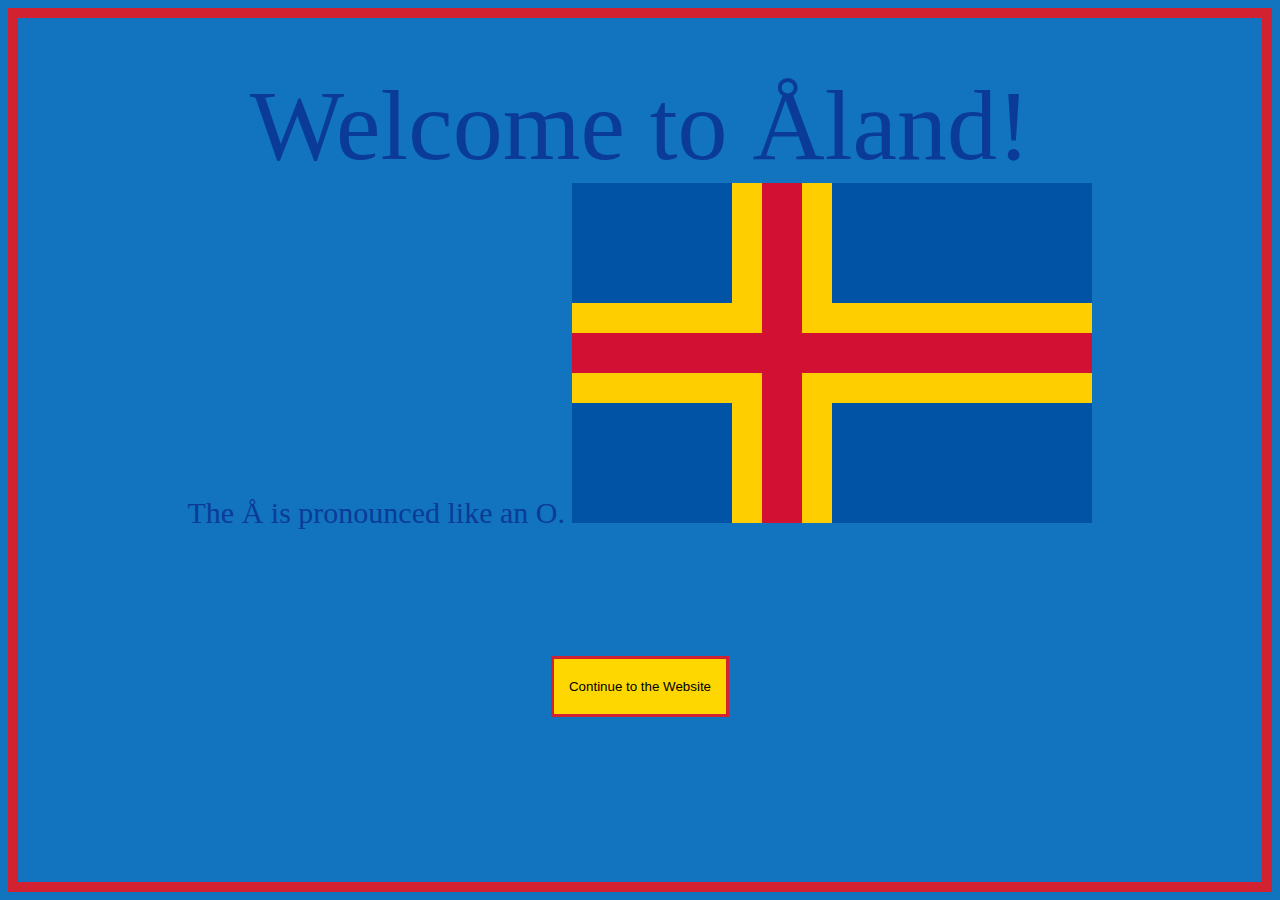
<file: index.html>
<DOCTYPE html> </DOCTYPE>
<html>
<head>
<title>Åland Islands</title>
<meta charset="UTF-8">
<meta name="description" content="School Website">
<meta name="keywords" content="Åland, School, Project">
<meta name="viewport" content="width=device-width initial-scale=1.0">
<link rel=stylesheet href=index.css>
<script src="script.js"> </script>
</head>
<body>
  <!--<div class = topbar>
    <a href:"index"> home </a>
    <a href:"test"> test </a>
    <a href:"test-2"> test2 </a>
  </div> -->
  <div class=welcome>
    <div class=heading> Welcome to Åland!
    
    <span class=heading2> <br> The Å is pronounced like an O. </span>
      
      <img src=flag.svg> </img>
    </div>
    
  </div>
  <br>
  <br>
  <br>
  <br>
  <br>
  <br>
  <br>
  <div class=centertext>
  <button id=0xE class=centertext onclick=buttonToMainPage()> Continue to the Website </button>
  </div>
  </body>


</html>
</file>
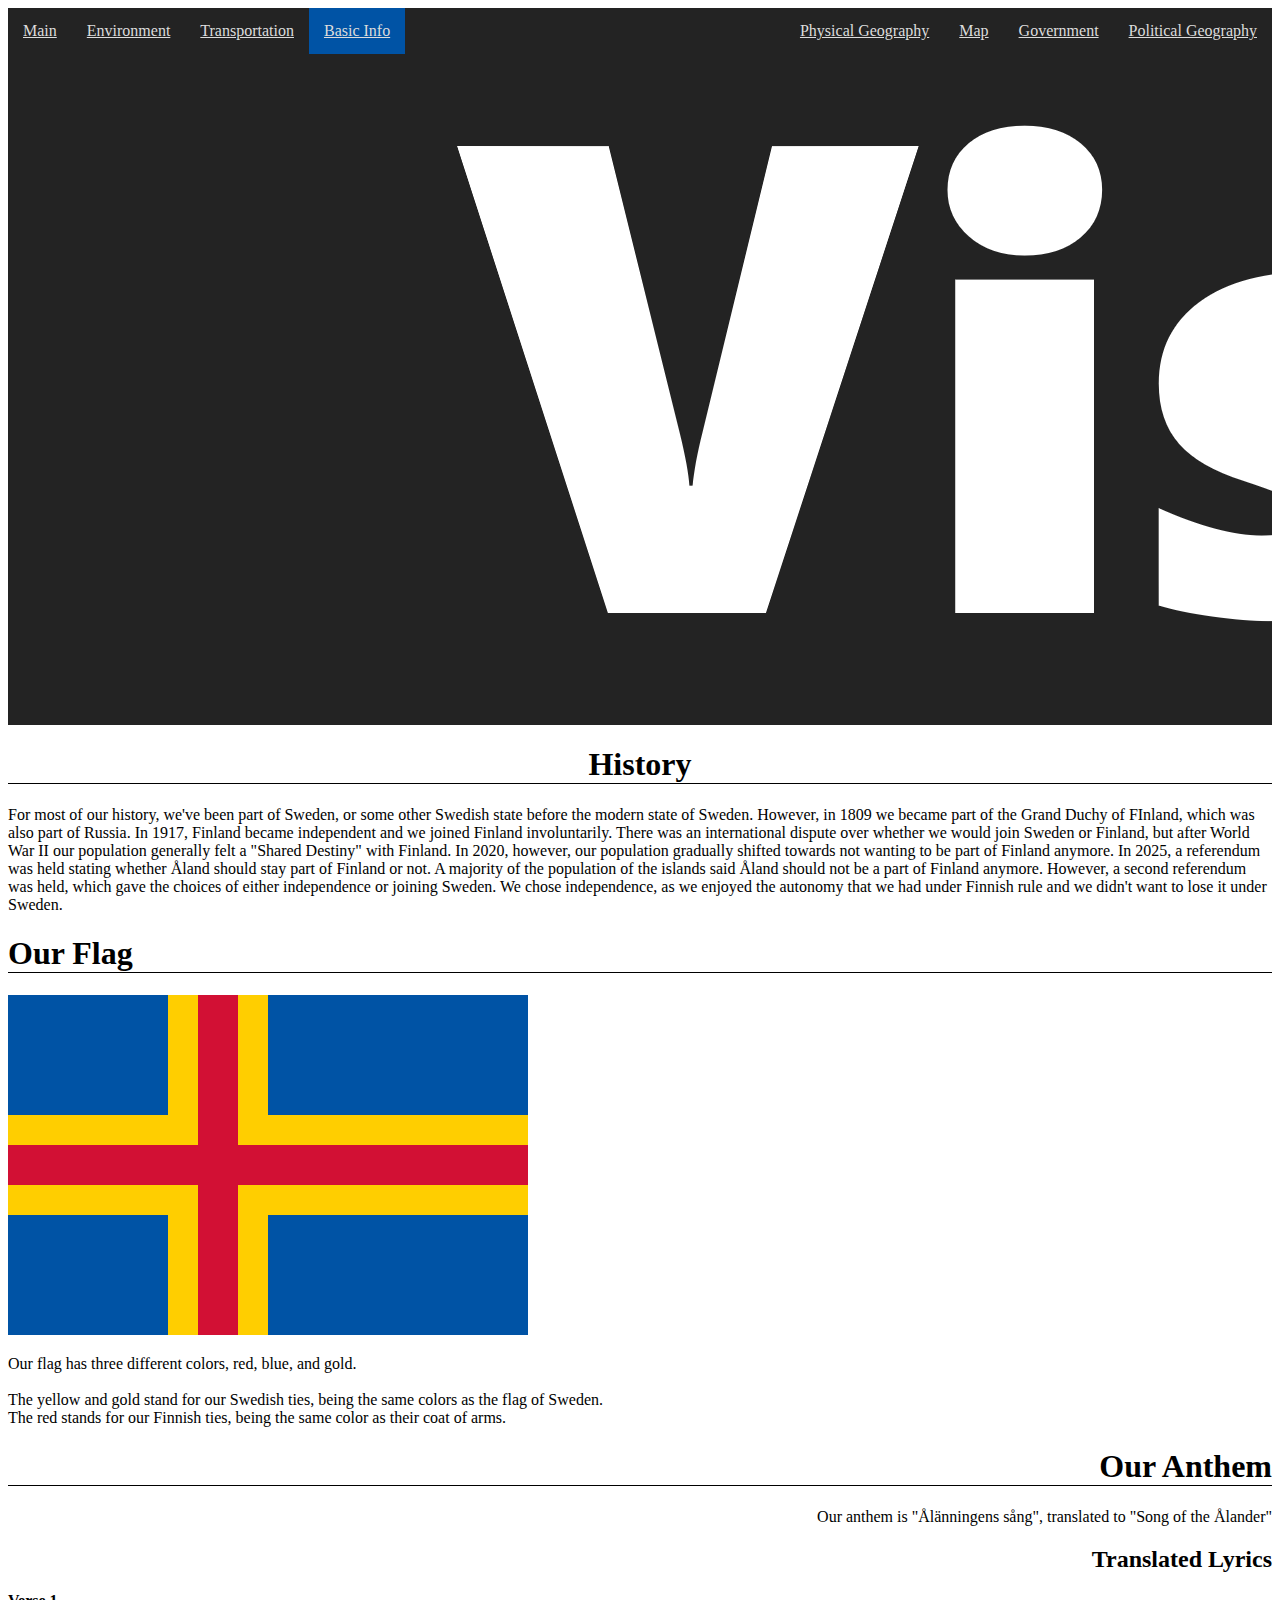
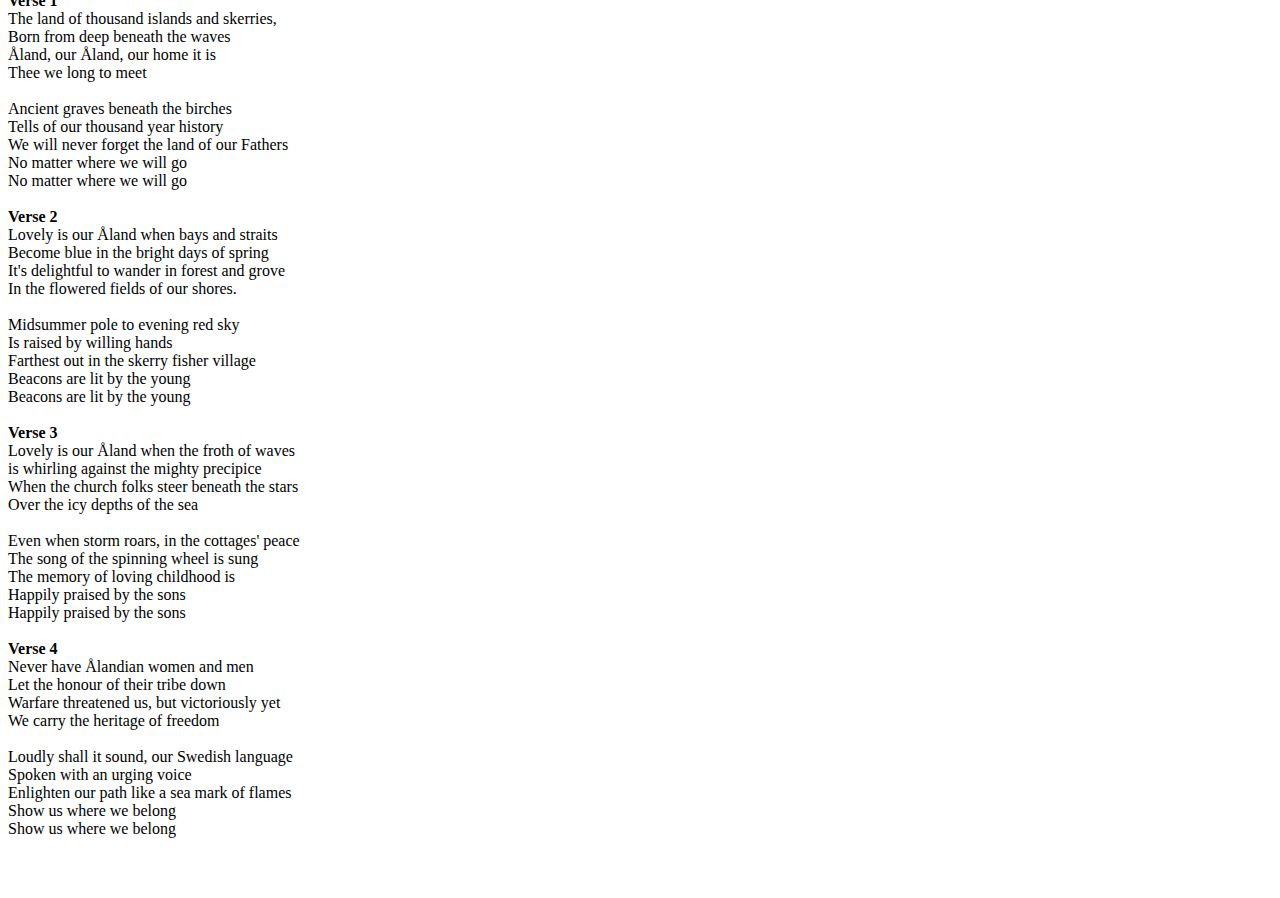
<file: basicinfo.html>
<!DOCTYPE html>
<html>
  <head>
    <title> Basic Information </title>
    <link href=Main.css rel=stylesheet>
    <meta name="description" content="School Website">
  <meta name="keywords" content="Åland, School, Project">
  <meta name="viewport" content="width=device-width initial-scale=1.0">
  <link rel="icon" type="image/vnd.microsoft.icon" href=AlandIcon.png>
  </head>

  <body>
    <div class=topbar>
      <a href=Main.html class="lefttopbar"> Main </a>
      <a href=PolGeography.html class=righttopbar> Political Geography </a>
      <a href=Environment.html class=lefttopbar> Environment </a>
      <a class=lefttopbar href=Transportation.html> Transportation </a>
      <a class=righttopbar href=Government.html> Government </a>
      <a class=righttopbar href=Map.html> Map </a>
      <a class=righttopbar href=PhyGeography.html> Physical Geography </a>
      <a class="lefttopbar active" href=basicinfo.html> Basic Info </a>
      <img src=Aland.png class=centerimage>


    </div>
    
    <div>
      <h1 class="heading3 centertext"> History  </h1>
      <p> For most of our history, we've been part of Sweden, or some other Swedish state before the modern state of Sweden. However, in 1809 we became part of the Grand Duchy of FInland, which was also part of Russia. 
        In 1917, Finland became independent and we joined Finland involuntarily. There was an international dispute over whether we would join Sweden or Finland, but after World War II our population generally felt a "Shared Destiny" with Finland.
        In 2020, however, our population gradually shifted towards not wanting to be part of Finland anymore. In 2025, a referendum was held stating whether Åland should stay part of Finland or not. A majority of the population of the islands said Åland
        should not be a part of Finland anymore. However, a second referendum was held, which gave the choices of either independence or joining Sweden. We chose independence, as we enjoyed the autonomy that we had under Finnish rule and we didn't want to lose it
        under Sweden.  </p>
      <h1 class="heading3"> Our Flag </h1>
      <img class=flag src=flag.svg> </img>
      <p> Our flag has three different colors, red, blue, and gold. <br><br> The yellow and gold stand for our Swedish ties, being the same colors as the flag of Sweden. <br>
      The red stands for our Finnish ties, being the same color as their coat of arms. </p>
      <h1 class="heading3 righttext"> Our Anthem </h1>
      <p class=righttext> Our anthem is "Ålänningens sång", translated to "Song of the Ålander" </p>
      <h2 class=righttext> Translated Lyrics </h2>
      <div class=other> </div>
      <p class=poem>
      <b>
        Verse 1
      </b> <br>
      The land of thousand islands and skerries, <br>
      Born from deep beneath the waves <br>
      Åland, our Åland, our home it is <br>
      Thee we long to meet <br> <br>
      Ancient graves beneath the birches <br>
      Tells of our thousand year history <br>
      We will never forget the land of our Fathers <br>
      No matter where we will go <br>
      No matter where we will go <br>
      <br>
      <b>
          Verse 2
        </b> <br>
        Lovely is our Åland when bays and straits <br>
        Become blue in the bright days of spring <br>
        It's delightful to wander in forest and grove <br>
In the flowered fields of our shores. <br> <br>
Midsummer pole to evening red sky <br>
Is raised by willing hands <br>
Farthest out in the skerry fisher village <br>
Beacons are lit by the young <br>
Beacons are lit by the young <br> <br> <b>
Verse 3</b> <br>
Lovely is our Åland when the froth of waves <br>
is whirling against the mighty precipice <br>
When the church folks steer beneath the stars <br>
Over the icy depths of the sea <br> <br>
Even when storm roars, in the cottages' peace <br>
The song of the spinning wheel is sung <br>
The memory of loving childhood is <br>
Happily praised by the sons <br>
Happily praised by the sons <br> <br>
<b>Verse 4 </b> <br>
Never have Ålandian women and men <br>
Let the honour of their tribe down <br>
Warfare threatened us, but victoriously yet <br>
We carry the heritage of freedom <br> <br>
Loudly shall it sound, our Swedish language <br>
Spoken with an urging voice <br>
Enlighten our path like a sea mark of flames <br>
Show us where we belong <br>
Show us where we belong <br>
      

      </p>

      <br>
      <br>
    </div>
  </body>
</html>
</file>
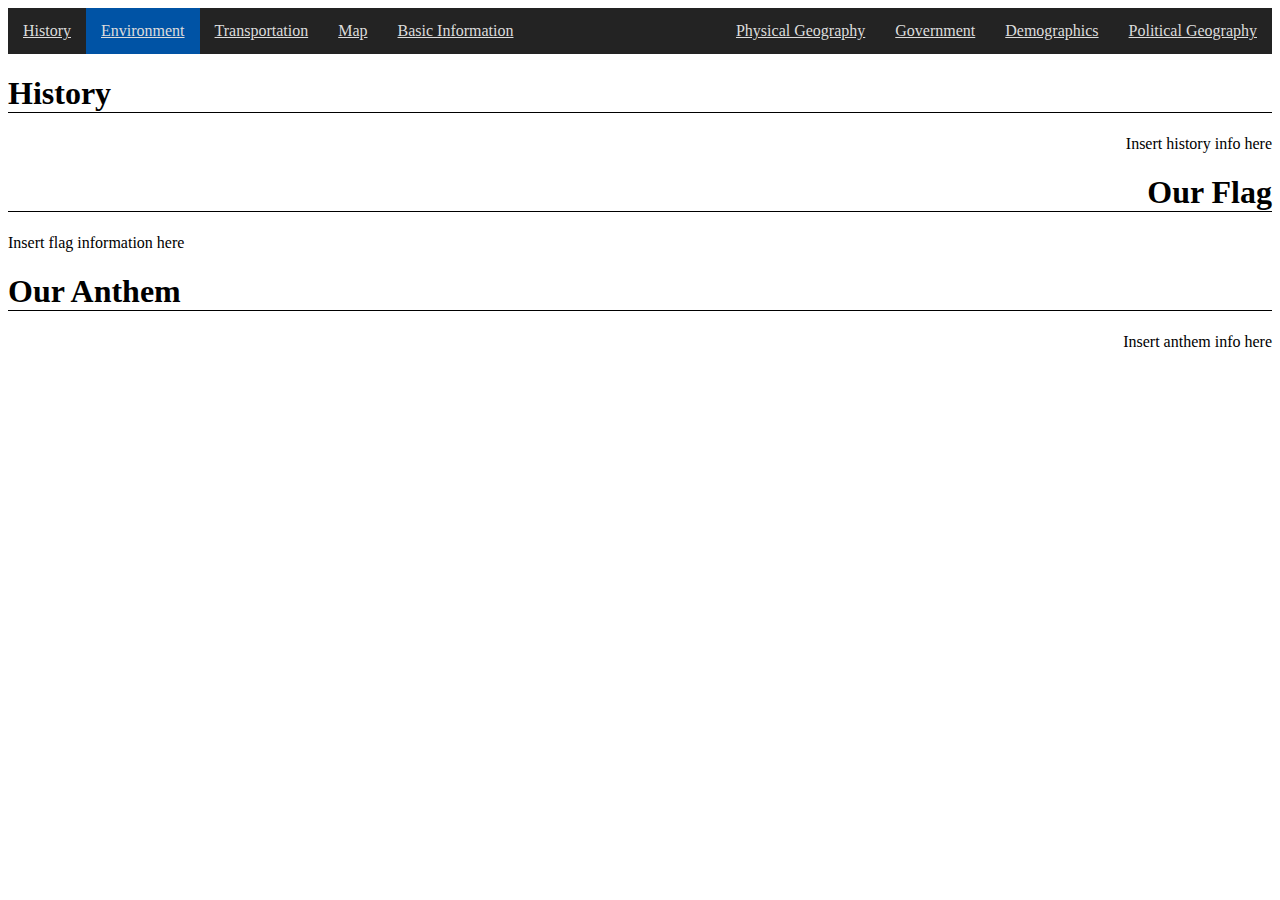
<file: Environment.html>
<!DOCTYPE html>
<html>
  <head>
    <title> Main Page </title>
    <link href=Main.css rel=stylesheet>
  </head>

  <body>
    <div class=topbar>
      <a href=Information.html class="lefttopbar"> History </a>
      <a href=PolGeography.html class=righttopbar> Political Geography </a>
      <a href=Demographics.html class=righttopbar> Demographics </a>
      <a href=Environment.html class="lefttopbar active"> Environment </a>
      <a class=lefttopbar href=Transportation.html> Transportation </a>
      <a class=righttopbar href=Government.html> Government </a>
      <a class=lefttopbar href=Map.html> Map </a>
      <a class=righttopbar href=PhyGeography.html> Physical Geography </a>
      <a class=lefttopbar href=basicinfo.html> Basic Information </a>
      
    </div>
    
    <div>
      <h1 class=heading3> History  </h1>
      <p class=righttext> Insert history info here </p>
      <h1 class="heading3 righttext"> Our Flag </h1>
      <p> Insert flag information here </p>
      <h1 class=heading3> Our Anthem </h1>
      <p class=righttext> Insert anthem info here </p>
      <br>
      <br>
    </div>
  </body>
</html>
</file>
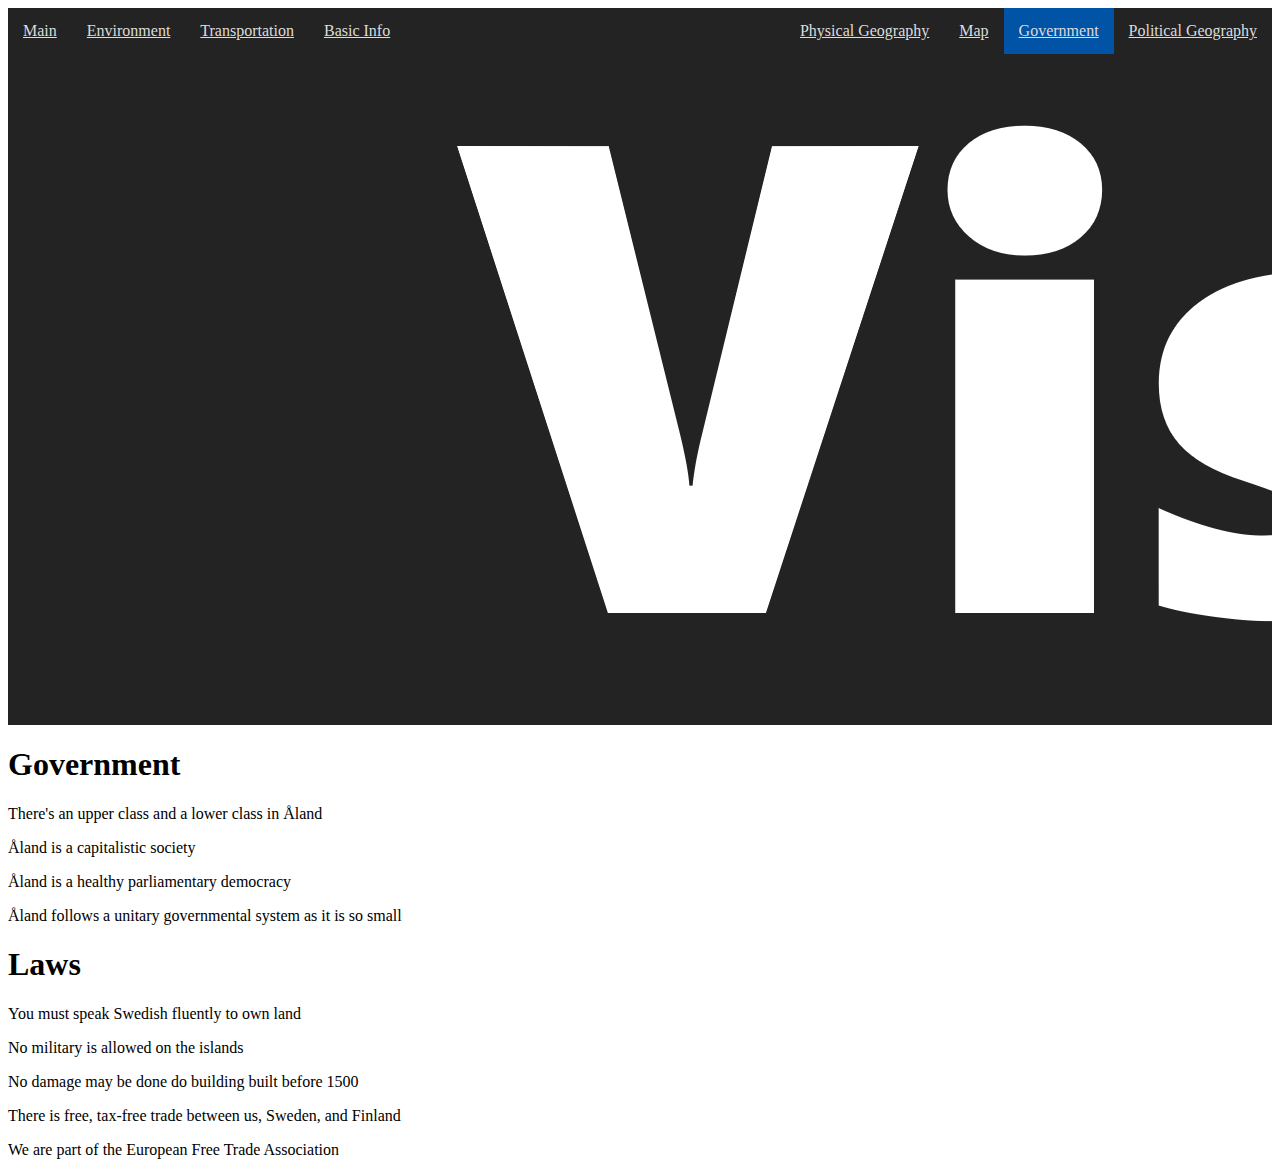
<file: Government.html>
<!DOCTYPE html>
<html>
  <head>
    <title> Government </title>
    <link href=Main.css rel=stylesheet>
    <meta name="description" content="School Website">
  <meta name="keywords" content="Åland, School, Project">
  <meta name="viewport" content="width=device-width initial-scale=1.0">
  <link rel="icon" type="image/vnd.microsoft.icon" href=AlandIcon.png>
  
  </head>

  <body>
    <div class=topbar>
      <a href=Main.html class="lefttopbar"> Main </a>
      <a href=PolGeography.html class="righttopbar"> Political Geography </a>
      <a href=Environment.html class=lefttopbar> Environment </a>
      <a class=lefttopbar href=Transportation.html> Transportation </a>
      <a class="righttopbar active" href=Government.html> Government </a>
      <a class=righttopbar href=Map.html> Map </a>
      <a class=righttopbar href=PhyGeography.html> Physical Geography </a>
      <a class="lefttopbar" href=basicinfo.html> Basic Info </a>
      <img src=Aland.png class=centerimage>
    </div>
    <h1 class=heading1>Government</h1>
    <p> There's an upper class and a lower class in Åland </p>
    <p> Åland is a capitalistic society</p>
    <p> Åland is a healthy parliamentary democracy</p>
    <p> Åland follows a unitary governmental system as it is so small</p>
    <h1 class=heading1>Laws</h1>
    <p> You must speak Swedish fluently to own land</p>
    <p> No military is allowed on the islands</p>
    <p> No damage may be done do building built before 1500</p>
    <p> There is free, tax-free trade between us, Sweden, and Finland</p>
    <p> We are part of the European Free Trade Association</p>

</body>
</html>
</file>
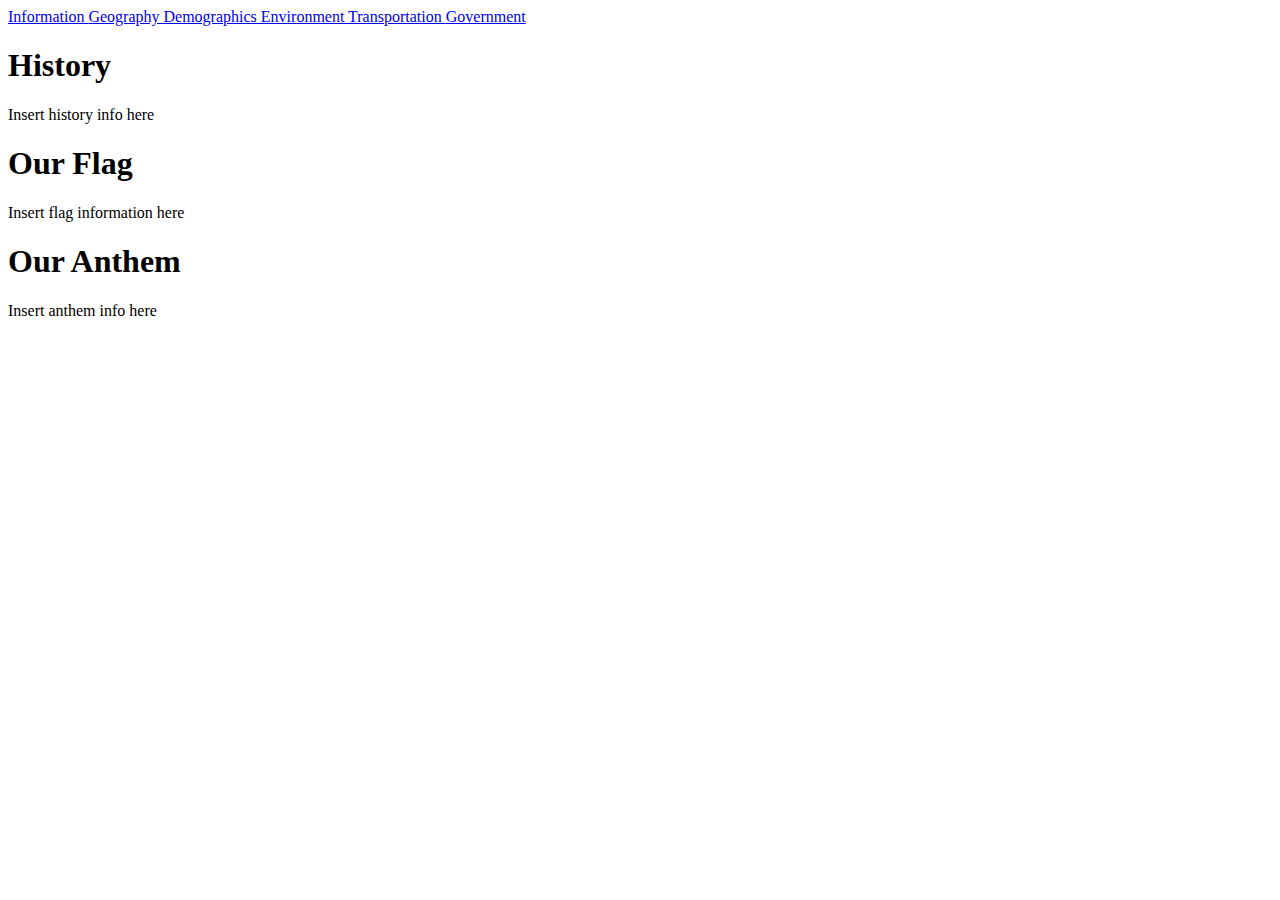
<file: Information.html>
<!DOCTYPE html>
<html>
  <head>
    <title> Main Page </title>
    <link href=Main.css type=stylesheet>
  </head>

  <body>
    <div class=topbar>
      <a href=Information.html class=lefttopbar> Information </a>
      <a href=Geography.html class=righttopbar> Geography </a>
      <a href=Demographics.html class=righttopbar> Demographics </a>
      <a href=Environment.html class=lefttopbar> Environment </a>
      <a class=lefttopbar href=Transportation.html> Transportation </a>
      <a class=righttopbar href=Government.html> Government </a>
      
    </div>
    
    <div>
      <h1 class=heading3> History  </h1>
      <p class=righttext> Insert history info here </p>
      <h1 class="heading3 righttext"> Our Flag </h1>
      <p> Insert flag information here </p>
      <h1 class=heading3> Our Anthem </h1>
      <p class=righttext> Insert anthem info here </p>
      <br>
      <br>
    </div>
  </body>
</html>
</file>
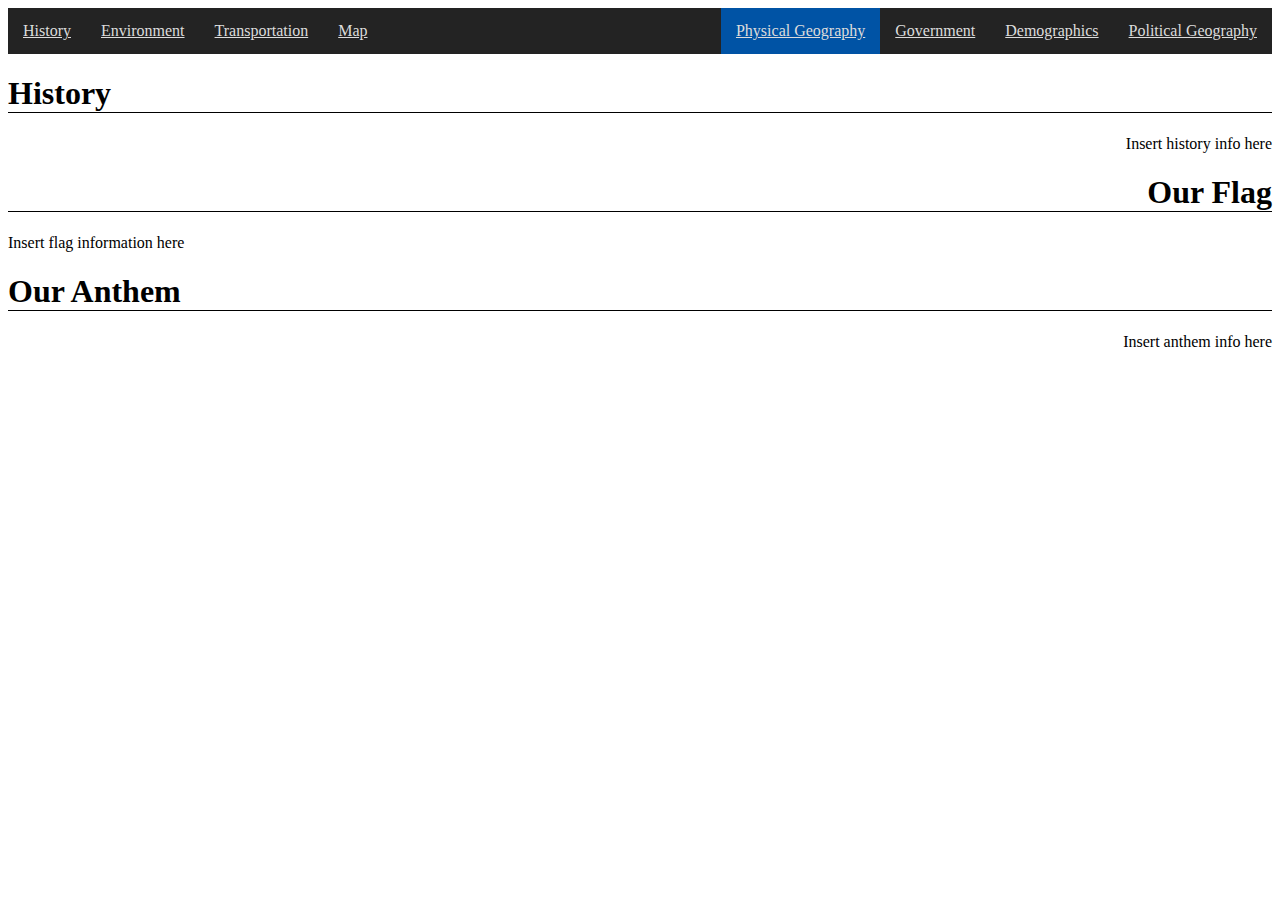
<file: phygeography.html>
<!DOCTYPE html>
<html>
  <head>
    <title> Main Page </title>
    <link href=Main.css rel=stylesheet>
  </head>

  <body>
    <div class=topbar>
      <a href=Information.html class="lefttopbar"> History </a>
      <a href=PolGeography.html class=righttopbar> Political Geography </a>
      <a href=Demographics.html class=righttopbar> Demographics </a>
      <a href=Environment.html class=lefttopbar> Environment </a>
      <a class=lefttopbar href=Transportation.html> Transportation </a>
      <a class=righttopbar href=Government.html> Government </a>
      <a class=lefttopbar href=Map.html> Map </a>
      <a class="righttopbar active" href="PhyGeography.html"> Physical Geography </a>
      
    </div>
    
    <div>
      <h1 class=heading3> History  </h1>
      <p class=righttext> Insert history info here </p>
      <h1 class="heading3 righttext"> Our Flag </h1>
      <p> Insert flag information here </p>
      <h1 class=heading3> Our Anthem </h1>
      <p class=righttext> Insert anthem info here </p>
      <br>
      <br>
    </div>
  </body>
</html>
</file>
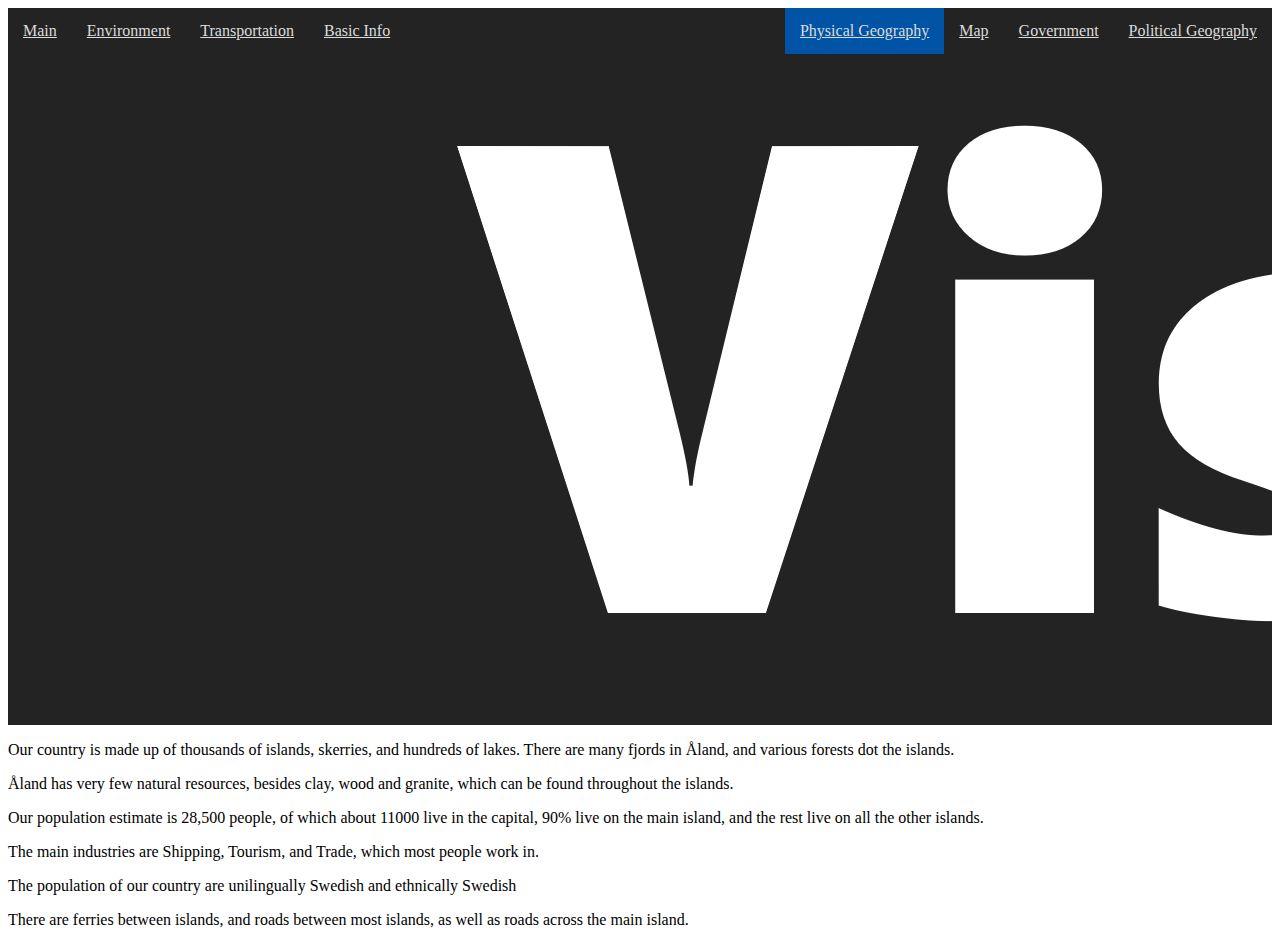
<file: PhyGeography.html>
<!DOCTYPE html>
<html>
  <head>
    <title> Physical Geography </title>
    <link href=Main.css rel=stylesheet>
    <link rel="icon" type="image/vnd.microsoft.icon" href=AlandIcon.png>
  </head>

  <body>
    <div class=topbar>
      <a href=Main.html class="lefttopbar"> Main </a>
      <a href=PolGeography.html class=righttopbar> Political Geography </a>
      <a href=Environment.html class=lefttopbar> Environment </a>
      <a class=lefttopbar href=Transportation.html> Transportation </a>
      <a class=righttopbar href=Government.html> Government </a>
      <a class=righttopbar href=Map.html> Map </a>
      <a class="righttopbar active" href="PhyGeography.html"> Physical Geography </a>
      <a class=lefttopbar href=basicinfo.html> Basic Info</a>
      <img src=Aland.png class=centerimage>

      
      
    </div>
    
    <div>
      <p>Our country is made up of thousands of islands, skerries, and hundreds of lakes. There are many fjords in Åland, and various forests dot the islands.</p>
      <p>Åland has very few natural resources, besides clay, wood and granite, which can be found throughout the islands.</p>
      <p>Our population estimate is 28,500 people, of which about 11000 live in the capital, 90% live on the main island, and the rest live on all the other islands.</p>
      <p>The main industries are Shipping, Tourism, and Trade, which most people work in.</p>
      <p>The population of our country are unilingually Swedish and ethnically Swedish</p>
      <p>There are ferries between islands, and roads between most islands, as well as roads across the main island.</p>
    </div>
  </body>
</html>
</file>
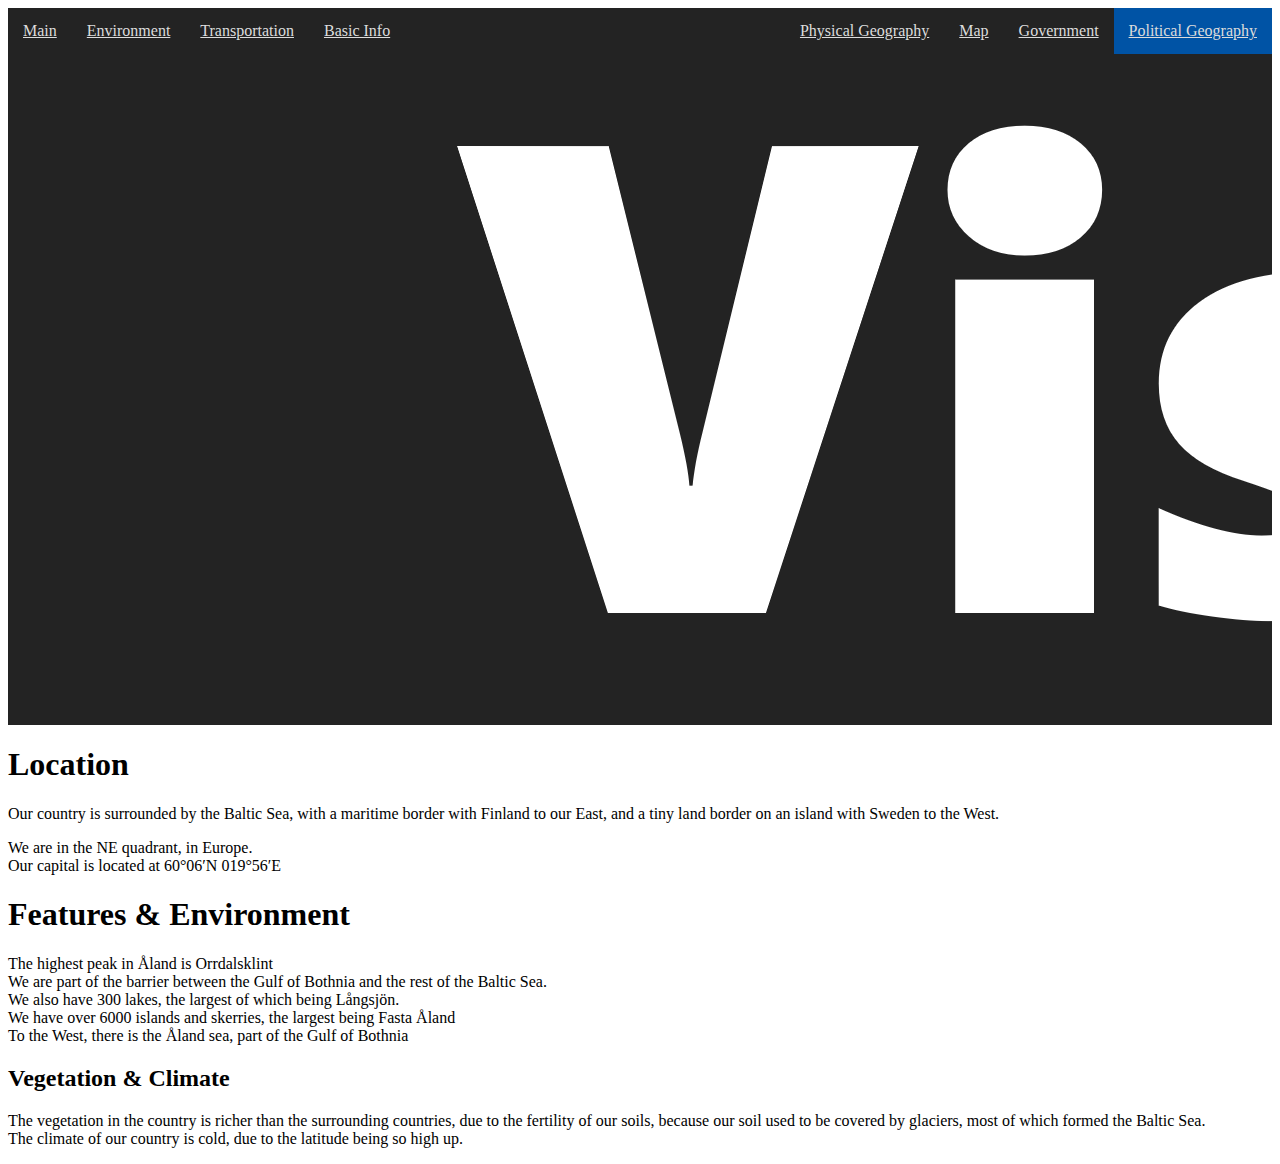
<file: PolGeography.html>
<!DOCTYPE html>
<html>
  <head>
    <title> Political Geography </title>
    <link href=Main.css rel=stylesheet>
    <meta name="description" content="School Website">
  <meta name="keywords" content="Åland, School, Project">
  <meta name="viewport" content="width=device-width initial-scale=1.0">
  <link rel="icon" type="image/vnd.microsoft.icon" href=AlandIcon.png>
  </head>

  <body>
    <div class=topbar>
      <a href=Main.html class="lefttopbar"> Main </a>
      <a href=PolGeography.html class="righttopbar active"> Political Geography </a>
      <a href=Environment.html class=lefttopbar> Environment </a>
      <a class=lefttopbar href=Transportation.html> Transportation </a>
      <a class=righttopbar href=Government.html> Government </a>
      <a class=righttopbar href=Map.html> Map </a>
      <a class=righttopbar href=PhyGeography.html> Physical Geography </a>
      <a class="lefttopbar" href=basicinfo.html> Basic Info</a>
      <img src=Aland.png class=centerimage>

    </div>


    <h1 class=heading1>Location</h1>
    <p>Our country is surrounded by the Baltic Sea, with a maritime border with Finland to our East, and a tiny land border on an island with Sweden to the West. <br></p>
    
    <p>We are in the NE quadrant, in Europe. <br>Our capital is located at 60°06′N 019°56′E</p>

    <h1 class=heading1>Features & Environment</h1>
        <p>The highest peak in Åland is Orrdalsklint <br>
        We are part of the barrier between the Gulf of Bothnia and the rest of the Baltic Sea. <br>
        We also have 300 lakes, the largest of which being Långsjön. <br>
        We have over 6000 islands and skerries, the largest being Fasta Åland <br>
        To the West, there is the Åland sea, part of the Gulf of Bothnia 
        </p>
        <h2 class=heading2> Vegetation & Climate</h2>
        <p> The vegetation in the country is richer than the surrounding countries, due to the fertility of our soils, because our soil used to be covered by glaciers, most of which formed the Baltic Sea. <br>
        The climate of our country is cold, due to the latitude being so high up. </p>



  </body>
</html>
</file>
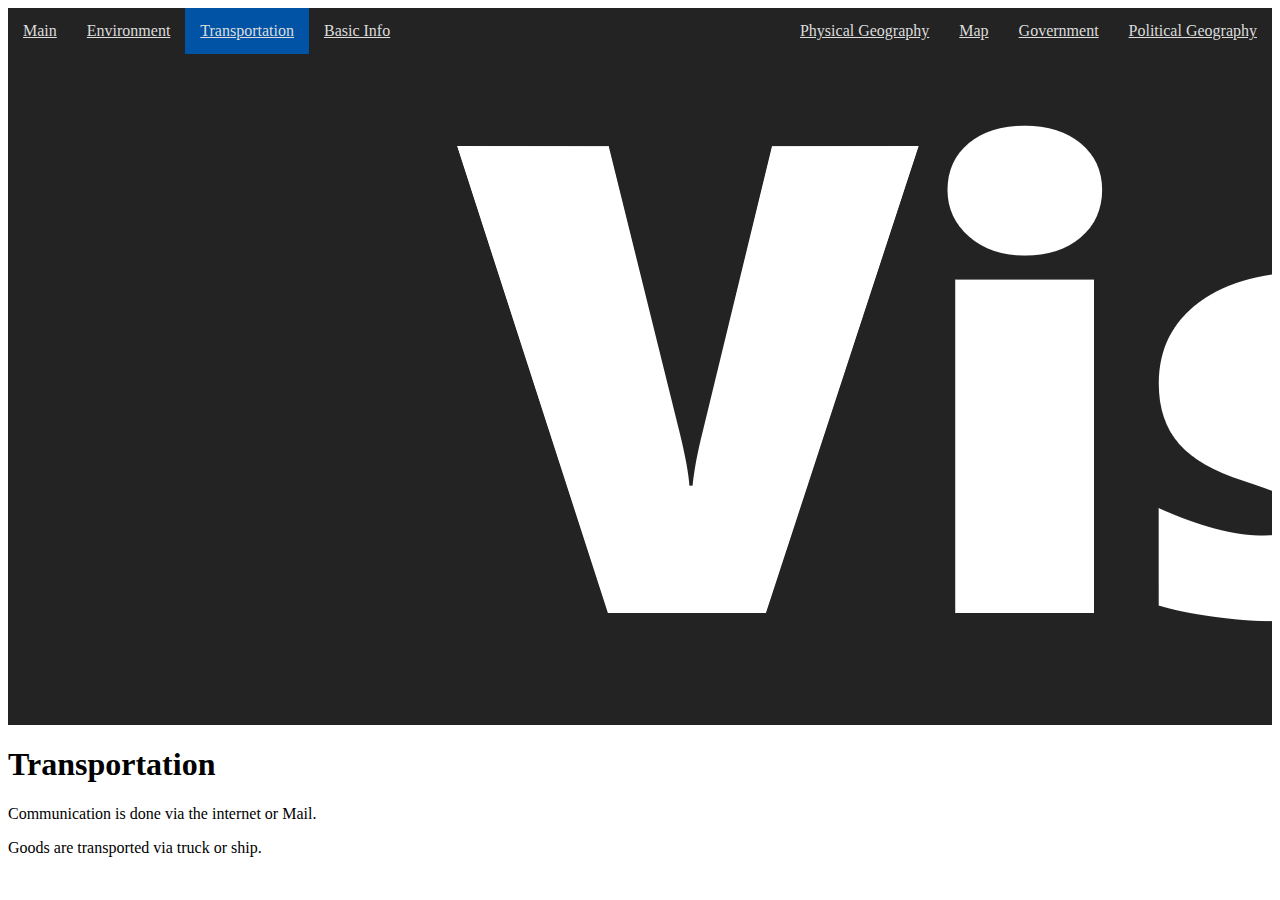
<file: Transportation.html>
<!DOCTYPE html>
<html>
  <head>
    <title> Transportation </title>
    <link href=Main.css rel=stylesheet>
    <link rel="icon" type="image/vnd.microsoft.icon" href=AlandIcon.png>
  </head>

  <body>
    <div class=topbar>
      <a href=Main.html class="lefttopbar"> Main </a>
      <a href=PolGeography.html class=righttopbar> Political Geography </a>
      <a href=Environment.html class="lefttopbar"> Environment </a>
      <a class="lefttopbar active" href=Transportation.html> Transportation </a>
      <a class=righttopbar href=Government.html> Government </a>
      <a class=righttopbar href=Map.html> Map </a>
      <a class=righttopbar href=PhyGeography.html> Physical Geography </a>
      <a class=lefttopbar href=basicinfo.html> Basic Info</a>
      <img src=Aland.png class=centerimage>
      
    
    </div>
  <h1 class=heading1>Transportation</h1>
  <p>Communication is done via the internet or Mail.</p>
  <p>Goods are transported via truck or ship.</p>  
  </body>
</html>
</file>
